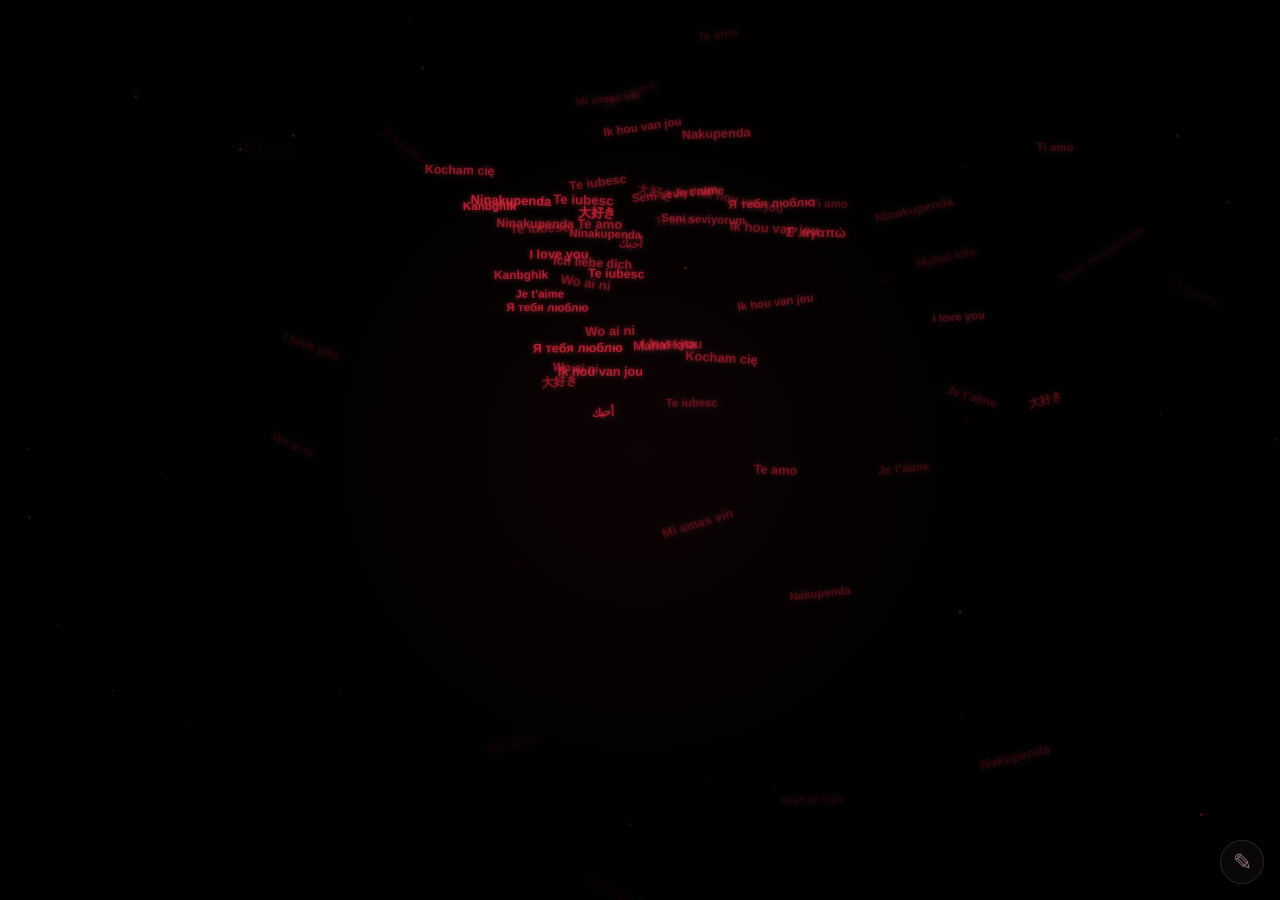
<file: index.html>
<!doctype html>
<html lang="en">
<head>
<meta charset="UTF-8"><meta name="viewport" content="width=device-width, initial-scale=1">
<meta name="theme-color" content="#000000"><meta name="description" content="A heart that comes to life, one word at a time.">
<title>Heart of Words</title>
<link rel="stylesheet" href="style.css">
</head>
<body>
<main aria-label="An animated heart made of love words"><canvas id="heart" role="button" tabindex="0" aria-label="Replay the animated heart made of words"></canvas></main>
<button id="pause" class="icon pause" aria-label="Pause animation" aria-pressed="false" title="Pause animation">Ⅱ</button>
<button id="settings" class="icon" aria-label="Customize heart" title="Customize heart">✎</button>
<section id="panel" hidden aria-label="Customize your heart">
<header><span>Your heart, your words.</span><button id="close" aria-label="Close settings">×</button></header>
<label for="words">Words · one per line</label>
<textarea id="words" rows="6" maxlength="1600" spellcheck="false"></textarea>
<div class="options"><label for="color">Heart color</label><input type="color" id="color" value="#f12b43"></div>
<button id="apply">Replay heart ↗</button>
<p>Press Space or tap the heart to replay.</p>
</section>
<script src="script.js"></script>
</body>
</html>
</file>
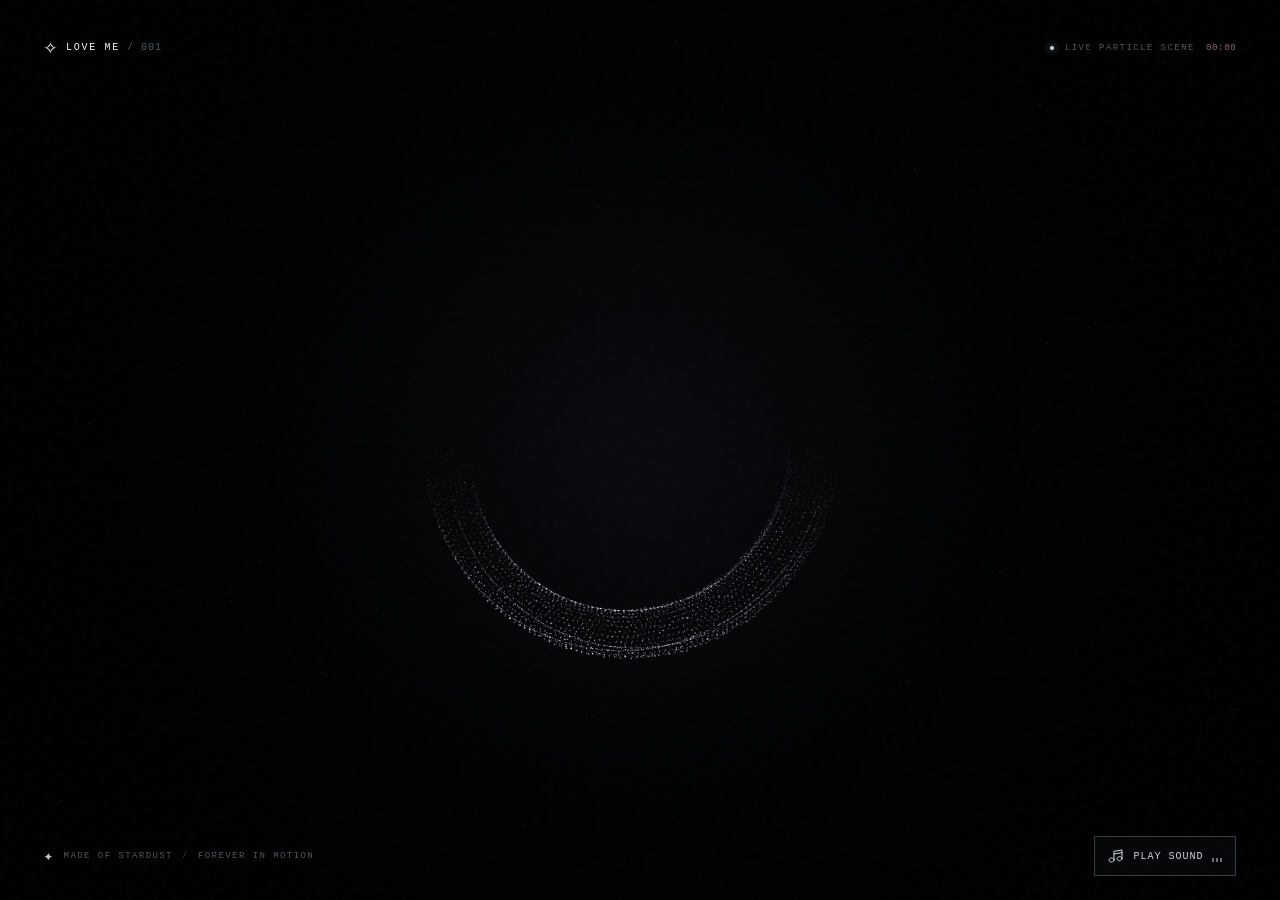
<file: diamond-ring/index.html>
<!doctype html>
<html lang="en">
<head>
  <meta charset="utf-8">
  <meta name="viewport" content="width=device-width, initial-scale=1, viewport-fit=cover">
  <meta name="theme-color" content="#000000">
  <meta name="description" content="An interactive, rotating diamond ring made of thousands of stars.">
  <title>LOVE ME — A Ring Made of Stars</title>
  <style>:root{color-scheme:dark;--ink:#000;--silver:#dae1ea;--subtle:#82878d}
*{box-sizing:border-box}
html,body{margin:0;padding:0;width:100%;height:100%;min-height:100%;background:#000;color:var(--silver)}
body{font-family:'Courier New',Consolas,monospace;-webkit-font-smoothing:antialiased;overflow:hidden}
button{-webkit-tap-highlight-color:transparent}button:focus-visible{outline:2px solid #d8dfe9;outline-offset:5px}
.scene{height:100vh;height:100dvh;min-height:360px;width:100%;background:#000;overflow:hidden;position:relative;isolation:isolate}
#universe{display:block;position:absolute;inset:0;width:100%;height:100%;z-index:0;pointer-events:none}
.film-grain{position:absolute;inset:0;pointer-events:none;opacity:.10;z-index:1;background-image:url("data:image/svg+xml,%3Csvg viewBox='0 0 170 170' xmlns='http://www.w3.org/2000/svg'%3E%3Cfilter id='n'%3E%3CfeTurbulence type='fractalNoise' baseFrequency='.78' numOctaves='2' stitchTiles='stitch'/%3E%3C/filter%3E%3Crect width='100%25' height='100%25' filter='url(%23n)' opacity='.15'/%3E%3C/svg%3E")}
.scene-top,.scene-bottom{position:absolute;left:clamp(18px,3.4vw,45px);right:clamp(18px,3.4vw,45px);z-index:3;display:flex;justify-content:space-between;align-items:center;gap:18px;pointer-events:none}
.scene-top{top:clamp(22px,4vw,42px)}.scene-bottom{bottom:max(24px,calc(env(safe-area-inset-bottom) + 24px))}
.signature{display:inline-flex;align-items:center;gap:7px;font-size:10px;letter-spacing:.17em;color:#f2f2f2;white-space:nowrap}.star-icon{font-size:23px;line-height:0;color:#eff5ff}.signature-dim{color:#555b66;letter-spacing:.1em}
.render-state,.scene-caption{color:#54545d;font-size:9px;letter-spacing:.16em;white-space:nowrap}
.render-state{display:flex;align-items:center;gap:11px}.time{color:#8c6b74;letter-spacing:.08em;font-variant-numeric:tabular-nums}
.running-dot{display:inline-block;flex-shrink:0;width:4px;height:4px;border-radius:50%;background:#cbd8e8;box-shadow:0 0 7px #a8c7ed;animation:pulse 2.1s infinite}
.hit-area{position:absolute;inset:7% 14%;z-index:2;cursor:crosshair;touch-action:pan-y}
.scene-caption{display:flex;align-items:center;gap:9px}.scene-caption>span:first-child{font-size:16px;color:#bdc7d6}.caption-divider{color:#343a40}
.music-toggle{pointer-events:auto;appearance:none;display:inline-flex;gap:9px;align-items:center;justify-content:center;min-height:40px;padding:10px 13px;border:1px solid rgba(207,217,234,.25);background:rgba(9,11,14,.65);color:#d1d6df;font-family:inherit;font-size:10px;letter-spacing:.1em;cursor:pointer;transition:background .2s,border-color .2s}
.music-toggle:hover{background:#15191e;border-color:#c3d0e3}.music-toggle svg{width:16px;height:16px;flex:none}
.bars{display:flex;align-items:flex-end;gap:2px;height:12px;opacity:.5}.bars i{height:4px;width:2px;background:currentColor}.music-toggle[aria-pressed=true] .bars{opacity:1}.music-toggle[aria-pressed=true] .bars i{animation:equalize .7s infinite alternate}.music-toggle[aria-pressed=true] .bars i:nth-child(2){animation-delay:-.24s}.music-toggle[aria-pressed=true] .bars i:nth-child(3){animation-delay:-.4s}
.accessibility-status{position:absolute;width:1px;height:1px;overflow:hidden;clip-path:inset(50%);white-space:nowrap}
@keyframes equalize{from{height:3px}to{height:12px}}@keyframes pulse{50%{opacity:.3}}
@media(max-width:550px){.scene-top,.scene-bottom{left:20px;right:20px}.render-state{font-size:8px;gap:7px;letter-spacing:.04em}.render-state .running-dot{display:none}.scene-caption{font-size:8px;letter-spacing:.03em}.scene-caption .caption-divider,.scene-caption .caption-divider~*{display:none}.music-toggle{font-size:0;padding:10px 12px;gap:6px}.music-toggle #music-action{display:none}.scene-top{top:25px}.scene-bottom{bottom:max(19px,env(safe-area-inset-bottom))}}
@media(prefers-reduced-motion:reduce){.running-dot,.bars i{animation:none!important}*{transition:none!important}}
</style>

</head>
<body>
  <main class="scene" aria-label="An animated silver diamond ring, drawn with sparkling particles">
    <canvas id="universe" aria-hidden="true"></canvas>
    <div class="film-grain" aria-hidden="true"></div>
    <div class="scene-top" aria-hidden="true">
      <span class="signature"><span class="star-icon">✧</span> LOVE ME <span class="signature-dim">/ 001</span></span>
      <span class="render-state"><span class="running-dot"></span> LIVE PARTICLE SCENE <span class="time" id="time">00:00</span></span>
    </div>
    <div class="hit-area" id="stage" role="img" aria-label="A rotating diamond ring made from tiny white glowing lights"></div>
    <div class="scene-bottom">
      <div class="scene-caption" aria-hidden="true"><span>✦</span> MADE OF STARDUST <span class="caption-divider">/</span> FOREVER IN MOTION</div>
      <button class="music-toggle" id="music-toggle" type="button" aria-label="Play background music" aria-pressed="false">
        <svg viewBox="0 0 24 24" aria-hidden="true"><path d="M9 18V5l12-2v13M9 9l12-2M9 18c0 1.7-1.7 3-3.8 3C3 21 1.5 19.9 1.5 18.2 1.5 16.5 3.1 15 5.2 15S9 16.3 9 18ZM21 16c0 1.7-1.7 3-3.8 3-2.1 0-3.7-1.1-3.7-2.8s1.6-3.2 3.7-3.2S21 14.3 21 16Z" fill="none" stroke="currentColor" stroke-width="1.5" stroke-linecap="round" stroke-linejoin="round"/></svg>
        <span id="music-action">PLAY SOUND</span>
        <span class="bars" aria-hidden="true"><i></i><i></i><i></i></span>
      </button>
    </div>
    <span class="accessibility-status" id="status" role="status" aria-live="polite"></span>
  </main>
  <noscript>This animation requires JavaScript.</noscript>
<script>
/**
 * LOVE ME / 001 — Ring of stardust
 * Handmade particle geometry inspired by the supplied reference video.
 * The music is original synthesized ambience, NOT the copyrighted "Love Me" recording.
 * To play a user-supplied, licensed audio file, provide its path as TRACK_URL.
 */
'use strict';
const TRACK_URL = '';
const TAU = Math.PI * 2;
const canvas = document.getElementById('universe');
const stage = document.getElementById('stage');
const clock = document.getElementById('time');
const musicButton = document.getElementById('music-toggle');
const musicAction = document.getElementById('music-action');
const status = document.getElementById('status');
const ctx = canvas.getContext('2d', {alpha:false});
const reduced = window.matchMedia('(prefers-reduced-motion: reduce)');
const scene = {w:0,h:0,dpr:1,t:0,prev:0,frame:0,flash:0};
const pointer = {x:0,y:0,dx:0,dy:0};
let seed=20261106;
function rnd(){ seed=(Math.imul(seed,1664525)+1013904223)>>>0;return seed/4294967296; }
function range(a,b){return a+(b-a)*rnd();}
function clamp(x,a,b){return Math.max(a,Math.min(b,x));}
const ring=[];
const orbitDust=[];
const background=[];
const facetLines=[];
function dot(x,y,z,part,brightness,size,reveal){
  ring.push({x,y,z,part,brightness,size,reveal,twinkle:rnd()*TAU});
}
function addEdge(a,b,n,part=1){
  facetLines.push({a,b});
  for(let i=0;i<=n;i++){
    const f=i/n;
    dot(a[0]+(b[0]-a[0])*f+range(-.005,.005),a[1]+(b[1]-a[1])*f+range(-.005,.005),a[2]+(b[2]-a[2])*f,part,range(.49,.95),range(.45,1.15),3.3+range(0,1.1));
  }
}
function makeGeometry(){
  // Dense structured ring, like the rows of small glowing dots in the video.
  // The band is a rounded metal tube, narrow edge-on and circular face-on.
  const rows=27,around=225,R=1.00,tube=.112;
  for(let i=0;i<rows;i++){
    const v=TAU*(i+.25)/rows;
    for(let j=0;j<around;j++){
      const u=TAU*(j+(i%2)*.5)/around;
      const radial=R+tube*Math.cos(v);
      const x=radial*Math.sin(u)+range(-.004,.004);
      const y=radial*Math.cos(u)+range(-.004,.004);
      const z=.22*Math.sin(v)+range(-.012,.012);
      const bright=range(.43,.98)*(Math.cos(v)*.16+.86);
      const reveal=.3+((1+Math.cos(u))*1.05)+range(0,.42); // lower arc appears first
      dot(x,y,z,0,bright,range(.53,1.32),reveal);
    }
  }
  // Three silver fine beadwork lines across the ring's outer edge.
  for(const [rr,z] of [[.89,-.055],[1.008,.22],[1.115,-.055]]){
    for(let i=0;i<700;i++){
      const u=TAU*i/700;
      dot(rr*Math.sin(u),rr*Math.cos(u),z,0,range(.44,.96),range(.45,1.18),.38+(1+Math.cos(u))*1.08+range(0,.2));
    }
  }
  // Four clasps lifting up to the diamond mount.
  for(const xx of [-.27,-.12,.12,.27]){
    addEdge([xx*.62,.94,.04],[xx,1.48,.03],42,.87);
  }
  // Brilliant-cut diamond: lower pointed pavilion, broad girdle, cut crown and table.
  const n=12,low=[],wide=[],cap=[],upper=[];
  for(let k=0;k<n;k++){
    const a=TAU*k/n;
    const circ=(r,y,rz)=>[r*Math.sin(a),y,rz*Math.cos(a)];
    low.push(circ(.15,1.25,.15));
    wide.push(circ(.42,1.58,.30));
    cap.push(circ(.32,1.94,.24));
    upper.push(circ(.25,2.04,.18));
  }
  for(let k=0;k<n;k++){
    const nxt=(k+1)%n;
    addEdge(wide[k],wide[nxt],30,.92);
    addEdge(cap[k],cap[nxt],20,.84);
    addEdge(upper[k],upper[nxt],18,.95);
    addEdge(wide[k],cap[k],38,.89);
    addEdge(wide[k],cap[nxt],30,.51);
    addEdge(cap[k],upper[k],18,.73);
    addEdge(wide[k],low[k],35,.63);
    addEdge(low[k],[0,1.13,0],17,.66);
  }
  for(let i=0;i<1750;i++){
    const a=rnd()*TAU, f=rnd();
    const y=1.58+.46*f;
    const r=.42-.18*f;
    dot(r*Math.sin(a),y,Math.cos(a)*(.30-.12*f),1,range(.45,.99),range(.45,1.15),3.1+range(0,1.3));
  }
  for(let i=0;i<800;i++){
    const a=rnd()*TAU, f=rnd(),r=.42*(1-f);
    dot(r*Math.sin(a),1.58-.45*f,Math.cos(a)*.30*(1-f),1,range(.40,.93),range(.45,1.14),3.35+range(0,1.05));
  }
  // Floating flecks and sparse orbital dust, all behind the central silhouette.
  for(let i=0;i<930;i++){
    const a=rnd()*TAU;
    orbitDust.push({a,r:range(1.33,2.8),z:range(-1.6,1.6),y:range(-.6,1.15),brightness:range(.04,.37),size:range(.3,1.25),phase:rnd()*TAU});
  }
  for(let i=0;i<255;i++){
    background.push({x:rnd(),y:rnd(),brightness:range(.035,.33),size:range(.25,1.07),phase:rnd()*TAU});
  }
}
makeGeometry();
function resize(){
  scene.w=innerWidth;scene.h=innerHeight;scene.dpr=Math.min(devicePixelRatio||1,1.65);
  canvas.width=Math.round(scene.w*scene.dpr);
  canvas.height=Math.round(scene.h*scene.dpr);
  ctx.setTransform(scene.dpr,0,0,scene.dpr,0,0);
}
resize();addEventListener('resize',resize,{passive:true});
function projected(x,y,z,angle,tilt,cx,cy,s){
  const co=Math.cos(angle),si=Math.sin(angle);
  const rx=x*co+z*si,rz=-x*si+z*co;
  const ty=y*Math.cos(tilt)-rz*Math.sin(tilt),tz=y*Math.sin(tilt)+rz*Math.cos(tilt);
  const perspective=4.8/(4.8-tz);
  return {x:cx+rx*s*perspective,y:cy-ty*s*perspective,z:tz,p:perspective};
}
function drawCross(x,y,half,alpha){
  ctx.fillStyle=`rgba(235,244,255,${alpha})`;
  ctx.fillRect(x-half,y-.38,half*2,.76);
  ctx.fillRect(x-.38,y-half,.76,half*2);
}
function tick(now){
  const elapsed=scene.prev?clamp((now-scene.prev)/1000,0,.055):.016;
  scene.prev=now;
  if(!reduced.matches)scene.t+=elapsed;
  else if(scene.t<6)scene.t=8;
  scene.flash=Math.max(0,scene.flash-elapsed*.72);
  const t=scene.t,w=scene.w,h=scene.h;
  const cx=w*.5,cy=h*.50;
  // More space around the object, matching the very dark reference video.
  const scale=Math.min(w*.225,h*.219,188);
  const angle=reduced.matches ? .12 : .25+Math.max(0,t-3)*.43+pointer.dx*.11;
  const tilt=.075+.045*Math.cos(t*.27)+pointer.dy*.07;
  pointer.dx+=(pointer.x-pointer.dx)*.04;
  pointer.dy+=(pointer.y-pointer.dy)*.04;
  ctx.globalCompositeOperation='source-over';
  ctx.fillStyle='#000';ctx.fillRect(0,0,w,h);
  // Extremely faint charcoal haze keeps the original's almost black stage.
  const haze=ctx.createRadialGradient(cx,cy,scale*.2,cx,cy,scale*3.5);
  haze.addColorStop(0,'rgba(11,13,18,.75)');haze.addColorStop(.53,'rgba(3,4,6,.34)');haze.addColorStop(1,'rgba(0,0,0,0)');
  ctx.fillStyle=haze;ctx.fillRect(0,0,w,h);
  for(const sp of background){
    const bright=sp.brightness*(.72+.28*Math.sin(t*.6+sp.phase));
    ctx.fillStyle=`rgba(159,175,196,${bright})`;
    ctx.fillRect(sp.x*w,sp.y*h,sp.size,sp.size);
  }
  if(t>4.5){
    const fade=Math.min(1,(t-4.5)/2.2);
    ctx.lineWidth=.48;
    for(let orbit=0;orbit<3;orbit++){
      ctx.beginPath();
      for(let i=0;i<=230;i++){
        const a=TAU*i/230;
        const rx=Math.cos(a)*(2.12+orbit*.24);
        const ry=Math.sin(a)*(.73+orbit*.12);
        const rz=Math.sin(a+orbit)*(.55+orbit*.22);
        const p=projected(rx,ry,rz,t*.12+orbit*.76,.23+orbit*.27,cx,cy,scale);
        if(i===0)ctx.moveTo(p.x,p.y);else ctx.lineTo(p.x,p.y);
      }
      ctx.strokeStyle=`rgba(164,183,205,${[.10,.07,.05][orbit]*fade})`;ctx.stroke();
    }
    ctx.globalCompositeOperation='lighter';
    for(const particle of orbitDust){
      const a=particle.a+t*.022+particle.phase*.06;
      const ox=particle.r*Math.cos(a),oy=particle.y+Math.sin(a*2+particle.phase)*.1;
      const p=projected(ox,oy,particle.z,t*.06,tilt,cx,cy,scale);
      if(p.x<0||p.x>w||p.y<0||p.y>h)continue;
      ctx.fillStyle=`rgba(168,185,207,${particle.brightness*fade})`;
      ctx.fillRect(p.x,p.y,particle.size,particle.size);
    }
    ctx.globalCompositeOperation='source-over';
  }
  // Show facet wirework, much fainter than the bright silver particle surfaces.
  if(t>3.1){
    const fade=clamp((t-3.1)/1.3,0,1);
    ctx.lineWidth=.45;
    for(const line of facetLines){
      const a=projected(...line.a,angle,tilt,cx,cy,scale),b=projected(...line.b,angle,tilt,cx,cy,scale);
      ctx.strokeStyle=`rgba(199,213,233,${.10*fade})`;
      ctx.beginPath();ctx.moveTo(a.x,a.y);ctx.lineTo(b.x,b.y);ctx.stroke();
    }
  }
  // Render silver points. The broad rim is built progressively bottom to top.
  ctx.globalCompositeOperation='lighter';
  const renderEvery=w<540?2:1;
  for(let i=0;i<ring.length;i+=renderEvery){
    const v=ring[i];
    if(t<v.reveal)continue;
    const reveal=clamp((t-v.reveal)/.7,0,1);
    const p=projected(v.x,v.y,v.z,angle,tilt,cx,cy,scale);
    if(p.x<-3||p.x>w+3||p.y<-3||p.y>h+3)continue;
    const specular=.7+.3*Math.cos((v.x*.45+v.z*1.4+t*.035)*3);
    const shimmer=.76+.24*Math.sin(t*(v.part?2.6:1.6)+v.twinkle);
    const depth=clamp(.65+p.z*.19,.55,1.15);
    const alpha=clamp(v.brightness*specular*shimmer*depth*reveal*1.65*(1+scene.flash*.4),.05,.94);
    const rgb=v.part?'227,235,250':'212,221,237';
    ctx.fillStyle=`rgba(${rgb},${alpha})`;
    const size=v.size*(w<540?1.15:1.07)*(.88+p.p*.12);
    ctx.fillRect(p.x,p.y,size,size);
  }
  // A few stable optical crosses make the diamond sparkle, like the reference.
  if(t>4){
    for(let k=0;k<12;k++){
      const pnt=ring[(k*733+331)%ring.length];
      const p=projected(pnt.x,pnt.y,pnt.z,angle,tilt,cx,cy,scale);
      const peak=Math.sin(t*1.9+k*2.2);
      if(peak>.70)drawCross(p.x,p.y,scale*(.024+(peak-.7)*.040),clamp((peak-.7)*1.3,0,.45));
    }
    const gem=projected(0,1.68,.19,angle,tilt,cx,cy,scale);
    const strength=.15+.25*(.5+.5*Math.sin(t*2.3));
    drawCross(gem.x,gem.y,Math.min(scale*.33,40),strength);
    drawCross(gem.x,gem.y,Math.min(scale*.09,14),strength*.85);
  }
  ctx.globalCompositeOperation='source-over';
  if(scene.frame++%20===0){
    const mm=String(Math.floor(t/60)).padStart(2,'0');
    const ss=String(Math.floor(t%60)).padStart(2,'0');
    clock.textContent=`${mm}:${ss}`;
  }
  requestAnimationFrame(tick);
}
requestAnimationFrame(tick);
addEventListener('pointermove',e=>{
  pointer.x=clamp((e.clientX/innerWidth-.5)*2,-1,1);
  pointer.y=clamp((e.clientY/innerHeight-.5)*2,-1,1);
},{passive:true});
stage.addEventListener('pointerdown',()=>{scene.flash=1;},{passive:true});

// Original synthesized ambient soundtrack. Browsers can disallow audible autoplay;
// the first user gesture enables it without misleading the user about music playback.
let audioContext,master,interval,fileAudio,playing=false,chordIndex=0;
if(TRACK_URL){fileAudio=new Audio(TRACK_URL);fileAudio.loop=true;fileAudio.volume=.32;}
const chords=[[220,261.63,329.63,440],[174.61,220,261.63,349.23],[196,246.94,293.66,392],[164.81,196,246.94,329.63]];
function chord(){
  if(!audioContext||audioContext.state!=='running')return;
  const start=audioContext.currentTime;
  chords[chordIndex++%chords.length].forEach((freq,i)=>{
    const osc=audioContext.createOscillator(),gain=audioContext.createGain();
    osc.type=i===0?'sine':'triangle';osc.frequency.value=freq/2;
    gain.gain.setValueAtTime(.00001,start);
    gain.gain.exponentialRampToValueAtTime(i===0?.042:.019,start+1.3);
    gain.gain.setTargetAtTime(.00001,start+2.1,1.1);
    osc.connect(gain);gain.connect(master);
    osc.start(start);osc.stop(start+6.2);osc.onended=()=>{osc.disconnect();gain.disconnect();};
  });
}
function syncSound(){
  musicButton.setAttribute('aria-pressed',String(playing));
  musicButton.setAttribute('aria-label',playing?'Pause background music':'Play background music');
  musicAction.textContent=playing?'PAUSE SOUND':'PLAY SOUND';
}
async function startSound(){
  try{
    if(fileAudio){await fileAudio.play();}
    else{
      if(!audioContext){
        const AudioContextCtor=window.AudioContext||window.webkitAudioContext;
        if(!AudioContextCtor)throw new Error('Audio unavailable');
        audioContext=new AudioContextCtor();master=audioContext.createGain();master.gain.value=.30;
        const filter=audioContext.createBiquadFilter();filter.type='lowpass';filter.frequency.value=870;
        master.connect(filter);filter.connect(audioContext.destination);
      }
      await audioContext.resume();
      if(!interval){chord();interval=setInterval(chord,3750);}
    }
    playing=true;syncSound();return true;
  }catch(e){playing=false;syncSound();return false;}
}
async function stopSound(){
  if(fileAudio)fileAudio.pause();else if(audioContext)await audioContext.suspend();
  playing=false;syncSound();
}
musicButton.addEventListener('click',async e=>{
  e.stopPropagation();
  if(playing)await stopSound();
  else if(!(await startSound()))status.textContent='Press play to enable audio';
});
// Autoplay attempt; the next real interaction retries where browsers block it.
startSound();
function activateAudio(e){if(!playing&&!(e.target?.closest?.('#music-toggle')))startSound();}
document.addEventListener('pointerdown',activateAudio,{passive:true});
document.addEventListener('keydown',activateAudio);
document.addEventListener('visibilitychange',()=>{
  if(!fileAudio&&audioContext&&playing){
    if(document.hidden)audioContext.suspend();else audioContext.resume().catch(()=>{});
  }
});

</script>
</body>
</html>
</file>
<file: style.css>
*{box-sizing:border-box}html,body{margin:0;width:100%;height:100%;overflow:hidden;background:#000;color:#eee;font-family:Arial,Helvetica,sans-serif}main{height:100%;width:100%;display:grid;place-items:center}canvas{display:block;width:100%;height:100%;cursor:pointer;touch-action:manipulation}button,input,textarea{font:inherit}button{cursor:pointer}button:focus-visible,textarea:focus-visible,input:focus-visible{outline:2px solid #f12b43;outline-offset:5px}.icon{position:fixed;right:22px;bottom:22px;width:38px;height:38px;border:1px solid #272027;border-radius:50%;background:#090709;color:#8e6f77;font-size:23px;transition:color .2s,border-color .2s}.icon:hover{color:#f12b43;border-color:#f12b43}section{position:fixed;right:22px;bottom:76px;width:min(340px,calc(100vw - 44px));padding:24px;background:#100c0f;border:1px solid #362029;border-radius:16px;box-shadow:0 15px 70px #000b}section[hidden]{display:none}header{display:flex;align-items:center;justify-content:space-between;margin-bottom:24px;font-size:17px}header button{border:0;background:transparent;color:#b88f9b;font-size:25px}label{font-size:12px;letter-spacing:.03em;color:#ba9aa3}textarea{margin-top:10px;padding:12px;resize:vertical;max-height:40vh;width:100%;background:#050405;border:1px solid #34212a;border-radius:8px;color:#e7cbd3;font-size:14px;line-height:1.5}.options{display:flex;align-items:center;justify-content:space-between;margin:18px 0}input[type=color]{width:42px;height:28px;padding:0;background:transparent;border:0}#apply{width:100%;border:0;border-radius:8px;background:#e82742;color:white;padding:12px}section p{font-size:11px;color:#97717b;margin:15px 0 0;text-align:center}

/* Keyboard users can reach and replay the canvas, not only pointer users. */
canvas:focus-visible{outline:3px solid #f12b43;outline-offset:-8px}


/* Small screens, software keyboards and safe-area support. */
.icon { right:max(16px,env(safe-area-inset-right)); bottom:max(16px,env(safe-area-inset-bottom)); min-width:44px;min-height:44px; }
section { max-height:calc(100dvh - 96px); overflow-y:auto; overscroll-behavior:contain; }
@media(max-width:480px){
 section{right:12px;bottom:calc(70px + env(safe-area-inset-bottom));width:calc(100vw - 24px);padding:18px;border-radius:14px}
 header{margin-bottom:16px;gap:12px}header span{min-width:0;overflow-wrap:anywhere}
 header button{min-width:44px;min-height:44px}
 textarea{font-size:16px;max-height:26dvh}
 .options{gap:14px;flex-wrap:wrap}
 #apply{min-height:44px}
}
</file>
